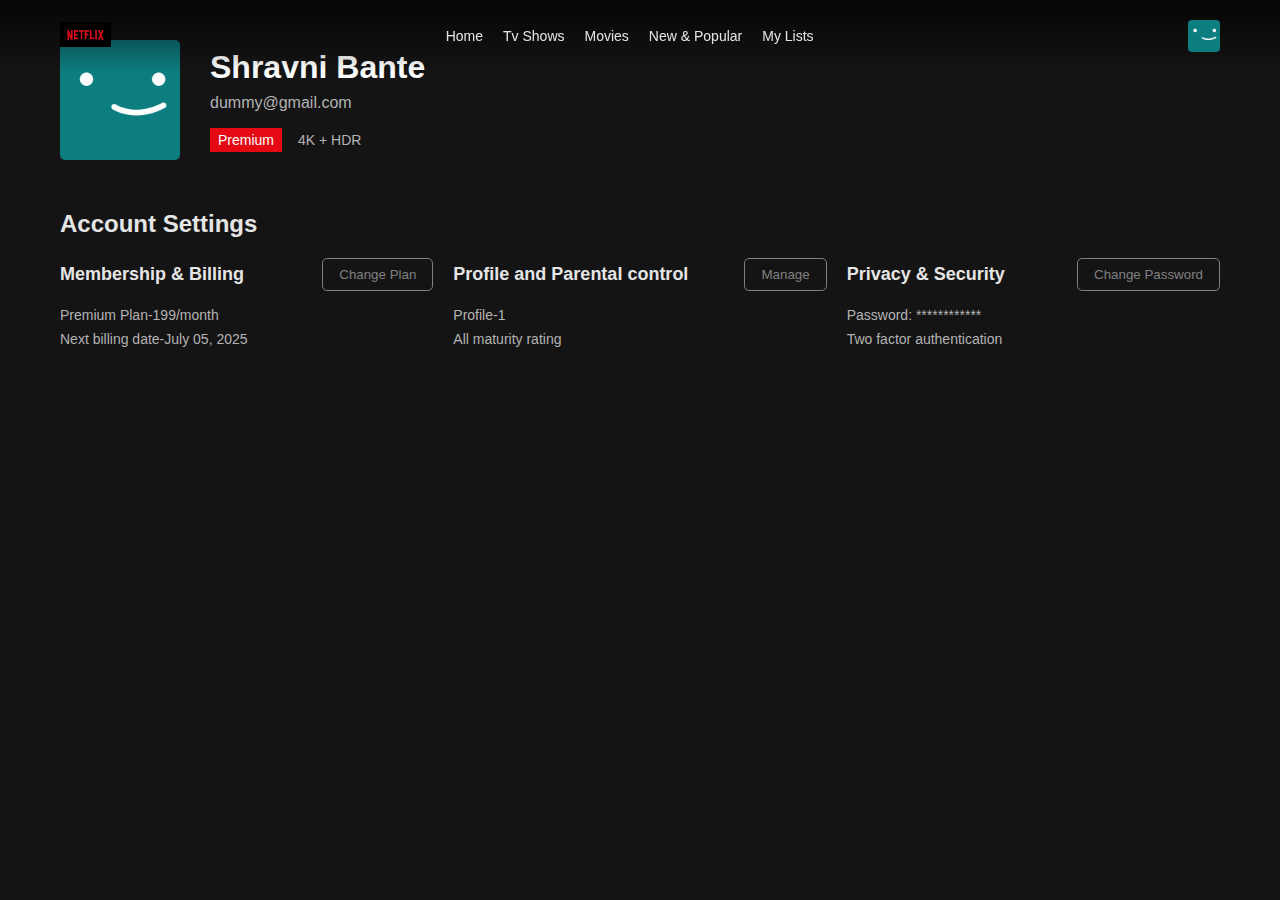
<file: profile-details.html>
<!DOCTYPE html>
<html lang="en">
  <head>
    <meta charset="UTF-8" />
    <meta name="viewport" content="width=device-width, initial-scale=1.0" />
    <title>Profile Section</title>
    <link rel="stylesheet" href="styles.css" />
    <link rel="stylesheet" href="profile-details.css" />
  </head>
  <body class="profile-details-page">
    <!-- Navigation -->
    <nav class="navbar">
      <div class="navbar-brand">
        <img src="download.jpg" alt="Netflix image" class="logo" />
      </div>
      <div class="navbar-nav">
        <a href="#" class="nav-link">Home</a>
        <a href="#" class="nav-link">Tv Shows</a>
        <a href="#" class="nav-link">Movies</a>
        <a href="#" class="nav-link">New & Popular</a>
        <a href="#" class="nav-link">My Lists</a>
      </div>
      <div class="navbar-right">
        <i class="fas fa-search"></i>
        <i class="fas fa-bell"></i>
        <img
          src="Netflix-avatar.png"
          alt="Profile image"
          class="profile-icon"
        />
      </div>
    </nav>

    <!-- Profile detail section -->
    <div class="profile-details-container">
      <div class="profile-header">
        <div class="profile-avatar-image">
          <img src="Netflix-avatar.png" alt="Profile image" />
        </div>
        <div class="profile-info">
          <h1 class="profile-name">Shravni Bante</h1>
          <p class="profile-email">dummy@gmail.com</p>
          <div class="membership-info">
            <span class="membership-badge">Premium</span>
            <span class="membership-details">4K + HDR</span>
          </div>
        </div>
      </div>

      <div class="profile-sections">
        <!-- Account Setting -->
        <div class="profile-section">
          <h2>Account Settings</h2>
          <div class="setting-grid">
            <!-- Cards -->
            <div class="setting-items">
              <div class="setting-header">
                <h3>Membership & Billing</h3>
                <button class="btn-change">Change Plan</button>
              </div>
              <p class="setting-details">Premium Plan-199/month</p>
              <p class="setting-details">Next billing date-July 05, 2025</p>
            </div>

            <!-- Cards -->
            <div class="setting-items">
              <div class="setting-header">
                <h3>Profile and Parental control</h3>
                <button class="btn-change">Manage</button>
              </div>
              <p class="setting-details">Profile-1</p>
              <p class="setting-details">All maturity rating</p>
            </div>

            <!-- Cards -->
            <div class="setting-items">
              <div class="setting-header">
                <h3>Privacy & Security</h3>
                <button class="btn-change">Change Password</button>
              </div>
              <p class="setting-details">Password: ************</p>
              <p class="setting-details">Two factor authentication</p>
            </div>
          </div>
        </div>
      </div>
    </div>
  </body>
</html>
</file>
<file: profile-details.css>
.profile-details-page {
    background-color: #141414;
    min-height: 100vh;
    color: #fff;
  }
  
  .profile-details-container {
    max-width: 1200px;
    margin: 0 auto;
    padding: 40px 20px;
  }
  
  /* Profile header */
  .profile-header {
    display: flex;
    align-items: center;
    gap: 30px;
    margin-bottom: 50px;
  }
  
  .profile-avatar-image {
    width: 120px;
    height: 120px;
    border-radius: 5px;
    overflow: hidden;
  }
  
  .profile-avatar-image img {
    width: 100%;
    height: 100%;
    object-fit: cover;
  }
  .profile-info {
     flex:1;
  }
  
  .profile-name {
    font-size: 32px;
    margin-bottom: 8px;
  }
  
  .profile-email {
    color: #b3b3b3;
    margin-bottom: 16px;
  }
  
  .membership-info{
      display:flex;
      gap:16px;
      align-items:center;
  }
  
  .membership-badge{
      background-color: #e50914;
      padding: 4px 8px;
      border-radius 4px;
      font-size: 14px;
  }
  
  .membership-details{
      color: #b3b3b3;
      font-size: 14px;
  }
  
  /* Profile Section */
  .profile-section{
      margin-bottom: 50px;
  }
  
  .profile-section h2{
      font-size: 24px;
      margin-bottom: 20px;
      color: #e5e5e5;
  }
  
  /* Setting grid */
  .setting-grid{
      display:grid;
      grid-template-columns: repeat(auto-fit,minmax(300px,1fr));
      gap:20px;
  }
  
  .setting-item{
      background-color: #2f2f2f;
      padding: 20px;
      border-radius: 5px;
  }
  
  .setting-header{
      display:flex;
      justify-content: space-between;
      align-items:center;
      margin-bottom:16px;
  }
  .setting-header h3{
      font-size: 18px;
      color:#e5e5e5;
  }
  .btn-change{
      background: transparent;
      border: 1px solid #808080;
      color: #808080;
      padding: 8px 16px;
      border-radius: 5px;
      cursor:pointer;
      transition: all 0.3s;
  }
  .btn-change:hover{
      color:#fff;
      border-color: #fff;
  }
  
  .setting-details{
      color:#b3b3b3;
      margin-bottom: 8px;
      font-size: 14px;
  }
  
  /* Responsiveness */
  @media (max-width: 768px){
      .profile-header{
          flex-direction: column;
          text-align:center;
      }
  
      .membership-info{
          justify-content: center;
      }
  
      .setting-grid{
          grid-template-columns: 1fr;
      }
  }
</file>
<file: styles.css>
/* Reset and Base Styles */
* {
  margin: 0;
  padding: 0;
  box-sizing: border-box;
}

body {
  font-family: "Helvetica Neue", Arial, sans-serif;
  background-color: #141414;
  color: #fff;
}

/* Navbar Styles */
.navbar {
  position: fixed;
  top: 0;
  width: 100%;
  padding: 20px 60px;
  display: flex;
  align-items: center;
  justify-content: space-between;
  background: linear-gradient(
    to bottom,
    rgba(0, 0, 0, 0.7) 0%,
    rgba(0, 0, 0, 0) 100%
  );
  z-index: 1000;
  transition: background-color 0.3s;
}

.navbar.scrolled {
  background-color: #141414;
}

.logo {
  height: 25px;
  cursor: pointer;
}

.navbar-nav {
  display: flex;
  gap: 20px;
}

.nav-link {
  color: #e5e5e5;
  text-decoration: none;
  font-size: 14px;
  transition: color 0.3s;
}

.nav-link:hover {
  color: #b3b3b3;
}

.navbar-right {
  display: flex;
  align-items: center;
  gap: 20px;
}

.navbar-right i {
  font-size: 20px;
  cursor: pointer;
}

.profile-icon {
  width: 32px;
  height: 32px;
  border-radius: 4px;
  cursor: pointer;
}

/* Hero Section */
.hero {
  height: 80vh;
  background: linear-gradient(
      to bottom,
      rgba(0, 0, 0, 0.4) 0%,
      rgba(0, 0, 0, 0.8) 100%
    ),
    url("Stranger_Things_Cast.jpg") center/cover;
  display: flex;
  align-items: center;
  padding: 0 60px;
  margin-bottom: 20px;
}

.hero-content {
  max-width: 600px;
}

.hero-title {
  font-size: 48px;
  margin-bottom: 16px;
}

.hero-description {
  font-size: 18px;
  margin-bottom: 24px;
  color: #e5e5e5;
}

.hero-buttons {
  display: flex;
  gap: 16px;
}

.btn {
  padding: 12px 24px;
  border: none;
  border-radius: 4px;
  font-size: 16px;
  font-weight: bold;
  cursor: pointer;
  display: flex;
  align-items: center;
  gap: 8px;
  transition: all 0.3s;
}

.btn-play {
  background-color: #fff;
  color: #000;
}

.btn-play:hover {
  background-color: rgba(255, 255, 255, 0.75);
}

.btn-more-info {
  background-color: rgba(109, 109, 110, 0.7);
  color: #fff;
}

.btn-more-info:hover {
  background-color: rgba(109, 109, 110, 0.4);
}

/* Movie Sections */
.container {
  max-width: 100%;
  padding: 0 4%;
}

/* Section Styles */
.content-section {
  margin-bottom: 50px;
}

.section-title {
  font-size: 1.8rem;
  font-weight: 700;
  margin-bottom: 20px;
  color: white;
  letter-spacing: 0.5px;
}

/* Content Row */
.content-row {
  display: flex;
  gap: 15px;
  overflow-x: auto;
  padding-bottom: 10px;
  scroll-behavior: smooth;
}

.content-row::-webkit-scrollbar {
  height: 8px;
}

.content-row::-webkit-scrollbar-track {
  background: transparent;
}

.content-row::-webkit-scrollbar-thumb {
  background: #333;
  border-radius: 4px;
}

.content-row::-webkit-scrollbar-thumb:hover {
  background: #555;
}

/* Content Cards */
.content-card {
  position: relative;
  min-width: 250px;
  height: 140px;
  border-radius: 8px;
  overflow: hidden;
  cursor: pointer;
  transition: all 0.3s ease;
  flex-shrink: 0;
  box-shadow: 0 4px 15px rgba(0, 0, 0, 0.3);
}

.content-card:hover {
  transform: scale(1.1);
  z-index: 10;
  box-shadow: 0 8px 30px rgba(0, 0, 0, 0.6);
}

.content-card img {
  width: 100%;
  height: 100%;
  object-fit: cover;
  transition: brightness 0.3s ease;
}

.content-card:hover img {
  brightness: 0.4;
}

/* Netflix Badge */
.netflix-badge {
  position: absolute;
  top: 8px;
  left: 8px;
  background: #e50914;
  color: white;
  width: 24px;
  height: 24px;
  border-radius: 4px;
  display: flex;
  align-items: center;
  justify-content: center;
  font-weight: bold;
  font-size: 14px;
  z-index: 2;
}

/* Card Overlay with Netflix-style Controls */
.card-overlay {
  position: absolute;
  top: 0;
  left: 0;
  right: 0;
  bottom: 0;
  background: linear-gradient(
    180deg,
    rgba(0, 0, 0, 0.1) 0%,
    rgba(0, 0, 0, 0.3) 50%,
    rgba(0, 0, 0, 0.9) 100%
  );
  opacity: 0;
  transition: opacity 0.3s ease;
  display: flex;
  flex-direction: column;
  justify-content: space-between;
  padding: 15px;
  color: white;
}

.content-card:hover .card-overlay {
  opacity: 1;
}

.overlay-top {
  display: flex;
  justify-content: space-between;
  align-items: flex-start;
}

.overlay-bottom {
  display: flex;
  flex-direction: column;
  gap: 10px;
}

.overlay-title {
  font-size: 16px;
  font-weight: bold;
  text-transform: uppercase;
  letter-spacing: 1px;
  text-shadow: 2px 2px 4px rgba(0, 0, 0, 0.8);
  margin-bottom: 10px;
}

.overlay-controls {
  display: flex;
  gap: 8px;
  margin-bottom: 10px;
}

.control-btn {
  width: 35px;
  height: 35px;
  border-radius: 50%;
  border: 2px solid white;
  background: rgba(255, 255, 255, 0.1);
  backdrop-filter: blur(10px);
  display: flex;
  align-items: center;
  justify-content: center;
  cursor: pointer;
  transition: all 0.3s ease;
  color: white;
  font-size: 14px;
}

.control-btn:hover {
  background: rgba(255, 255, 255, 0.3);
  transform: scale(1.1);
}

.play-btn {
  background: white;
  color: black;
}

.play-btn:hover {
  background: rgba(255, 255, 255, 0.9);
}

.overlay-info {
  display: flex;
  gap: 10px;
  align-items: center;
  margin-bottom: 8px;
  flex-wrap: wrap;
}

.info-badge {
  background: rgba(255, 255, 255, 0.2);
  backdrop-filter: blur(10px);
  padding: 3px 6px;
  border-radius: 3px;
  font-size: 10px;
  font-weight: bold;
}

/* Button Icons */
.play-btn::before {
  content: "▶";
}

.check-btn::before {
  content: "✔️";
}

.thumbs-btn::before {
  content: "👍";
}

.more-btn::before {
  content: "▾";
  font-size: 18px;
}

/* Base Overlay Effect */
.content-card::before {
  content: "";
  position: absolute;
  top: 0;
  left: 0;
  right: 0;
  bottom: 0;
  background: linear-gradient(
    to bottom,
    transparent 0%,
    transparent 50%,
    rgba(0, 0, 0, 0.8) 100%
  );
  z-index: 1;
}

/* Responsive Design */
@media (max-width: 1200px) {
  .container {
    padding: 0 3%;
  }

  .content-card {
    min-width: 220px;
    height: 125px;
  }

  .section-title {
    font-size: 1.6rem;
  }
}

@media (max-width: 768px) {
  .container {
    padding: 0 2%;
  }

  .content-section {
    margin-bottom: 35px;
  }

  .content-card {
    min-width: 180px;
    height: 100px;
  }

  .section-title {
    font-size: 1.4rem;
    margin-bottom: 15px;
  }

  .netflix-badge {
    width: 20px;
    height: 20px;
    font-size: 12px;
  }

  .content-row {
    gap: 10px;
  }

  /* Mobile overlay adjustments */
  .card-overlay {
    padding: 10px;
  }

  .overlay-title {
    font-size: 14px;
  }

  .control-btn {
    width: 30px;
    height: 30px;
    font-size: 12px;
  }

  .overlay-controls {
    gap: 6px;
  }

  .info-badge {
    font-size: 9px;
    padding: 2px 4px;
  }
}

@media (max-width: 480px) {
  .container {
    padding: 0 1%;
  }

  .content-card {
    min-width: 150px;
    height: 85px;
  }

  .large-card {
    min-width: 200px;
    height: 85px;
  }

  .section-title {
    font-size: 1.2rem;
  }

  .netflix-badge {
    width: 18px;
    height: 18px;
    font-size: 10px;
    top: 4px;
    left: 4px;
  }

  .content-row {
    gap: 8px;
  }

  .content-section {
    margin-bottom: 25px;
  }

  /* Small mobile overlay adjustments */
  .card-overlay {
    padding: 8px;
  }

  .overlay-title {
    font-size: 12px;
    margin-bottom: 6px;
  }

  .control-btn {
    width: 25px;
    height: 25px;
    font-size: 10px;
  }

  .overlay-controls {
    gap: 4px;
    margin-bottom: 6px;
  }

  .info-badge {
    font-size: 8px;
    padding: 1px 3px;
  }

  .overlay-genres {
    font-size: 9px;
    gap: 6px;
  }

  .overlay-info {
    gap: 6px;
    margin-bottom: 6px;
  }
}

/* Responsive Design */
@media (max-width: 768px) {
  .navbar {
    padding: 15px 20px;
  }

  .navbar-nav {
    display: none;
  }

  .hero {
    height: 60vh;
    padding: 0 20px;
  }

  .hero-title {
    font-size: 32px;
  }

  .hero-description {
    font-size: 16px;
  }

  .movie-section {
    padding: 20px;
  }
}

/* Footer Styles */
.footer {
  background-color: #000;
  color: #808080;
  padding: 50px 60px 20px;
  margin-top: 50px;
}

.footer-content {
  max-width: 1200px;
  margin: 0 auto;
}

.footer-top {
  margin-bottom: 30px;
}

.social-links {
  display: flex;
  gap: 20px;
  margin-bottom: 20px;
}

.social-link {
  color: #808080;
  font-size: 20px;
  transition: color 0.3s;
}

.social-link:hover {
  color: #fff;
}

.footer-links {
  display: grid;
  grid-template-columns: repeat(4, 1fr);
  gap: 30px;
  margin-bottom: 30px;
}

.footer-column ul {
  list-style: none;
}

.footer-column ul li {
  margin-bottom: 15px;
}

.footer-column ul li a {
  color: #808080;
  text-decoration: none;
  font-size: 14px;
  transition: color 0.3s;
}

.footer-column ul li a:hover {
  color: #fff;
  text-decoration: underline;
}

.footer-bottom {
  margin-top: 20px;
  padding-top: 20px;
  border-top: 1px solid #333;
}

.service-code {
  background: transparent;
  color: #808080;
  border: 1px solid #808080;
  padding: 8px 12px;
  font-size: 14px;
  cursor: pointer;
  margin-bottom: 20px;
  transition: all 0.3s;
}

.service-code:hover {
  color: #fff;
  border-color: #fff;
}

.copyright {
  font-size: 12px;
  color: #808080;
}

/* Responsive Footer */
@media (max-width: 768px) {
  .footer {
    padding: 30px 20px 20px;
  }

  .footer-links {
    grid-template-columns: repeat(2, 1fr);
    gap: 20px;
  }

  .social-links {
    justify-content: center;
  }
}

@media (max-width: 480px) {
  .footer-links {
    grid-template-columns: 1fr;
  }
}
</file>
